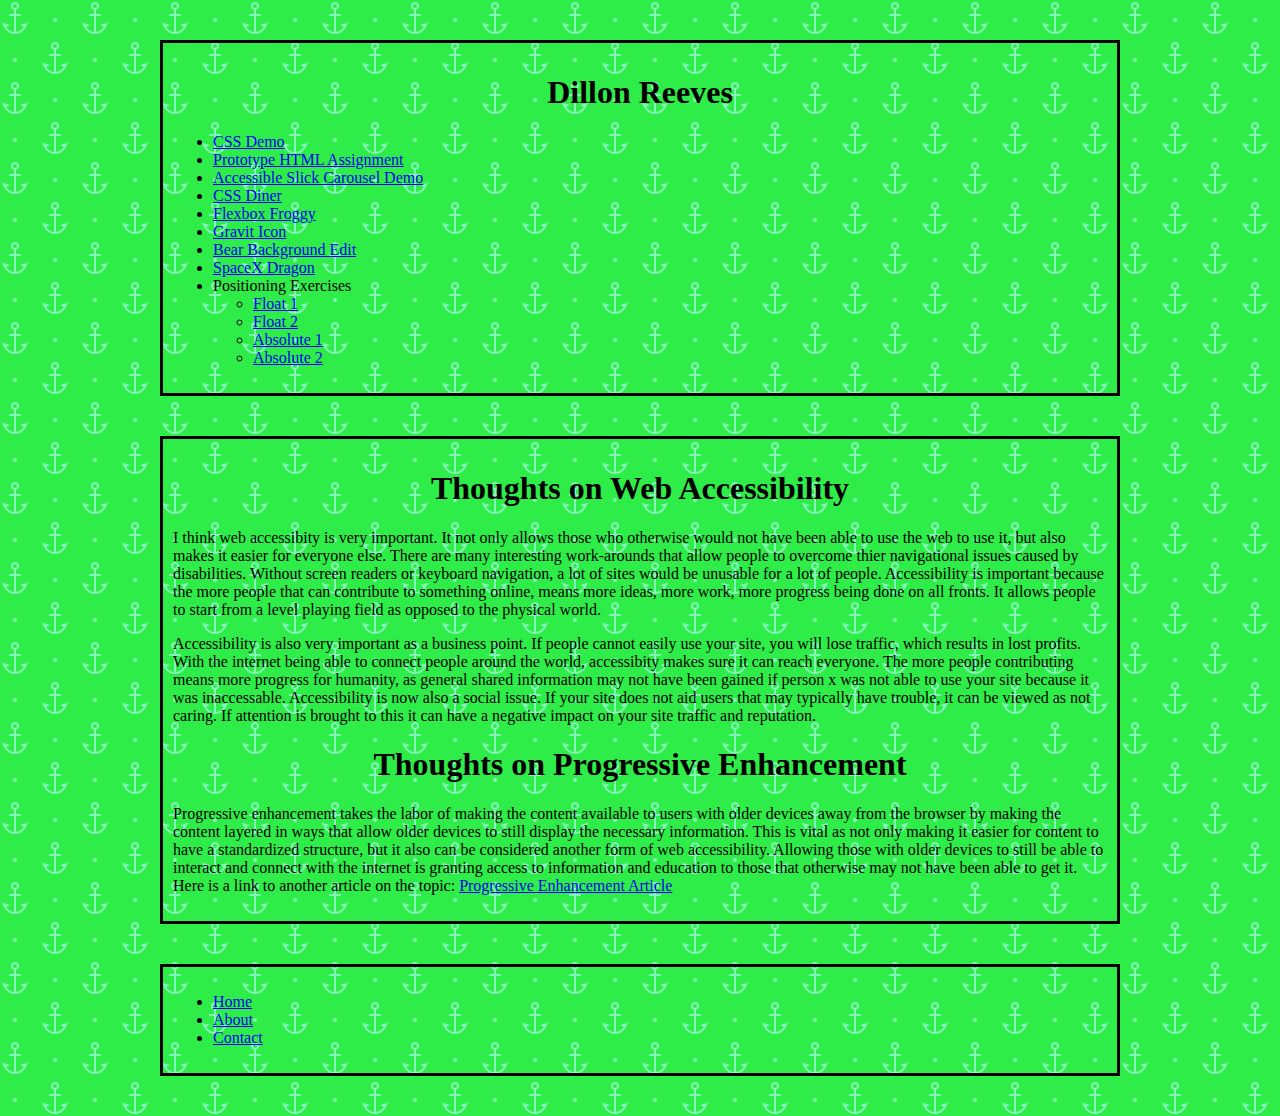
<file: index.html>
<!doctype html>
<html lang="en">
<head>
  <meta charset="utf-8">
  <title>IFSC 1310 | Dillon Reeves</title>
  <meta name="description" content="Keyword Rich Description">
  <meta name="author" content="Dillon Reeves">
  <link href="assets/css/style.css" rel="stylesheet" />
</head>
<body>
  <header role="banner" class="primary"></header>
  <section id="intro" class="container">
  <h1>Dillon Reeves</h1>
  <nav>
    <ul>
      <li><a href="css-demo/index.html">CSS Demo</a></li>
      <li><a href="prototype/index.html">Prototype HTML Assignment</a></li>
      <li><a href="slick-demo/index.html">Accessible Slick Carousel Demo</a></li>
      <li><a href="assets/img/CSSDinerScreenShot.png">CSS Diner</a></li>
      <li><a href="assets/img/froggyscreenshot.png">Flexbox Froggy</a></li>
      <li><a href="assets/img/gravitIconAssignmentfixed.jpg">Gravit Icon</a>
      <li><a href="assets/img/bearphotoshop.jpg">Bear Background Edit</a>
      <li><a href="final-v1/index.html">SpaceX Dragon</a>
      <li>Positioning Exercises
        <ul>
          <li><a href="positioning-labs/float-1.html">Float 1</a></li>
          <li><a href="positioning-labs/float-2.html">Float 2</a></li>
          <li><a href="positioning-labs/absolute-1.html">Absolute 1</a></li>
          <li><a href="positioning-labs/absolute-2.html">Absolute 2</a></li>
        </ul>
      </li>
   </ul>
  </nav>
</section>
</header>

<section id="content" class="container">
<h1>Thoughts on Web Accessibility</h1>
<p>I think web accessibity is very important.
It not only allows those who otherwise would not have been able to use the web to use it, but also makes it easier for everyone else.
There are many interesting work-arounds that allow people to overcome thier navigational issues caused by disabilities. 
Without screen readers or keyboard navigation, a lot of sites would be unusable for a lot of people.
Accessibility is important because the more people that can contribute to something online, means more ideas, more work, more progress being done on all fronts. 
It allows people to start from
a level playing field as opposed to the physical world.</p>
<p>Accessibility is also very important as a business point. If people cannot easily use your site, you will lose traffic, which results in lost profits.
With the internet being able to connect people around the world, accessibity makes sure it can reach everyone. 
The more people contributing means more progress for humanity, as general shared information
may not have been gained if person x was not able to use your site because it was inaccessable. 
Accessibility is now also a social issue. If your site does not aid users that may typically have trouble, it can be viewed as not caring. If attention is brought to this it can have a negative impact on your site traffic and reputation.</p>

<h1>Thoughts on Progressive Enhancement</h1>
<p>Progressive enhancement takes the labor of making the content available to users with older devices away from the browser by making the content layered in ways that allow older devices to still display the necessary information.
   This is vital as not only making it easier for content to have a standardized structure, but it also can be considered another form of web accessibility. Allowing those with older devices to still be able to interact and connect with the 
   internet is granting access to information and education to those that otherwise may not have been able to get it. 
   Here is a link to another article on the topic: <a href="https://fantinel.dev/progressive-enhancement" target="_blank" title="Progressive Enhancement (and why it matters)">Progressive Enhancement Article</a></p>

<p></p>

</section>
<footer>
  <section id="footer" class="container">
  <nav>
    <ul>
      <li><a href="#home">Home</a></li>
      <li><a href="#about">About</a></li>
      <li><a href="#contact">Contact</a></li>
    </ul>
  </nav>
</section>
  </footer>
</body>
</html>
</file>
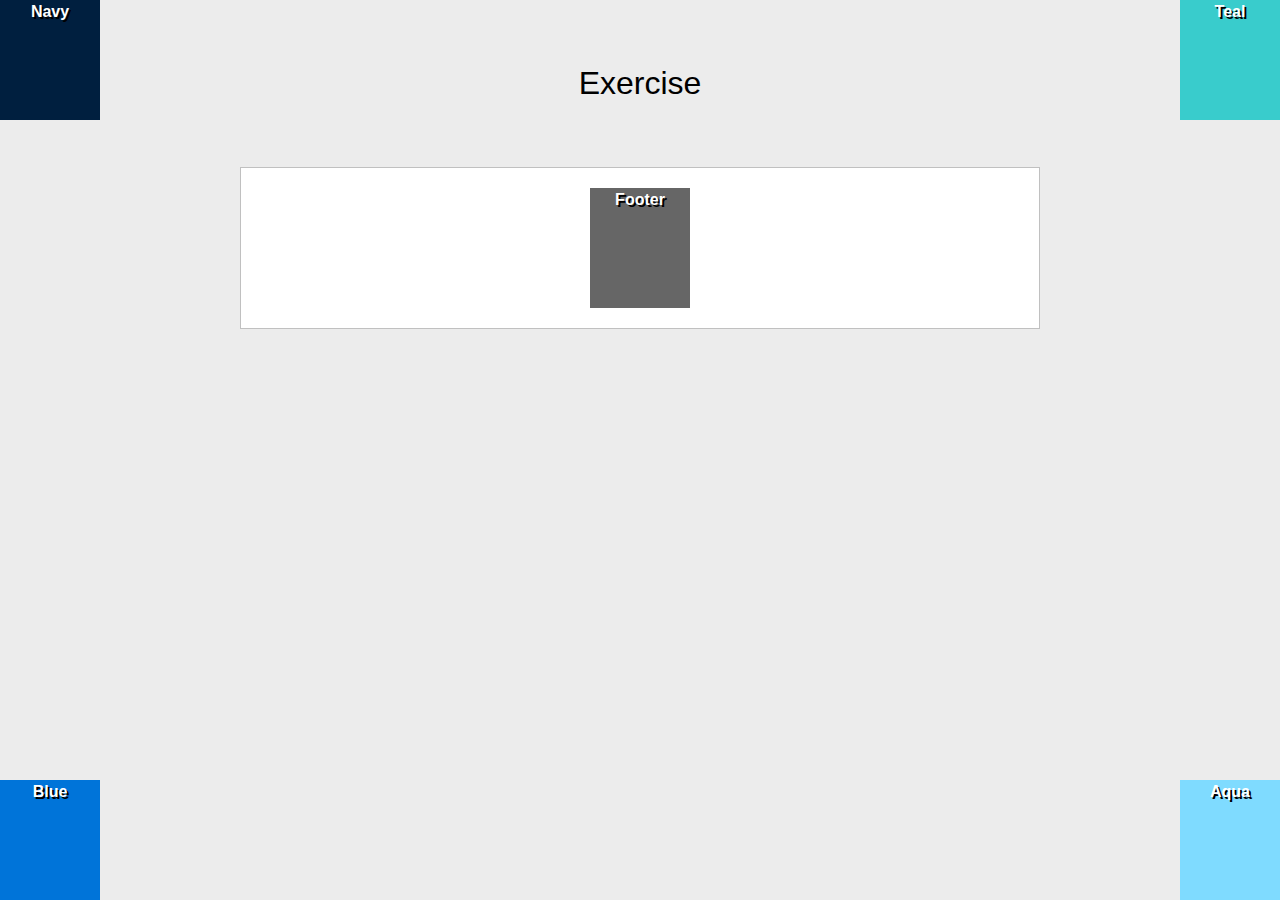
<file: positioning-labs/absolute-1.html>
<!DOCTYPE html>
<html lang="en">

<head>
  <meta charset="UTF-8">
  <meta http-equiv="X-UA-Compatible" content="IE=edge">
  <meta name="viewport" content="width=device-width, initial-scale=1.0">
  <title>Positioning Lab</title>
  <style type="text/css">
    /* ---------------Box Sizing----------------- */
    html {
      box-sizing: border-box;
    }
    *,
    *:before,
    *:after {
      box-sizing: inherit;
    }
    body {
      background-color: #ECECEC;
      font-weight: bold;
      font-family: Tahoma, Geneva, sans-serif;
      color: #FFF;
      text-align: center;
      line-height: 24px;
    }
    #wrapper {
      background-color: #FFF;
      border: 1px solid #c0c0c0;
      width: 800px;
      margin-right: auto;
      margin-left: auto;
      text-shadow: 2px 2px #000;
      padding: 20px;
    }
    #navy {
      background-color: #001f3f;
      width: 100px;
      height: 120px;
      position: absolute;
      top:0px;
      left:0px;
    }
    #teal {
      background-color: #39CCCC;
      width: 100px;
      height: 120px;
      position:absolute;
      top:0px;
      right:0px;
    }
    #blue {
      background-color: #0074D9;
      width: 100px;
      height: 120px;
      position: absolute;
      bottom:0px;
      left:0px;

    }
    #aqua {
      background-color: #7FDBFF;
      width: 100px;
      height: 120px;
      position: absolute;
      bottom:0px;
      right:0px;
    }
    #footer {
      background-color: #666;
      width: 100px;
      height: 120px;
      margin: 0 auto;
    }
    h1 {
      color: #000;
      font-weight: normal;
      padding: 50px;
    }
  </style>
</head>
<body>
  <h1>Exercise</h1>
  <section id="wrapper">
    <div id="navy">Navy</div>
    <div id="teal">Teal</div>
    <div id="blue">Blue</div>
    <div id="aqua">Aqua</div>
    <div id="footer">Footer</div>
  </section>
</body>

</html>
</file>
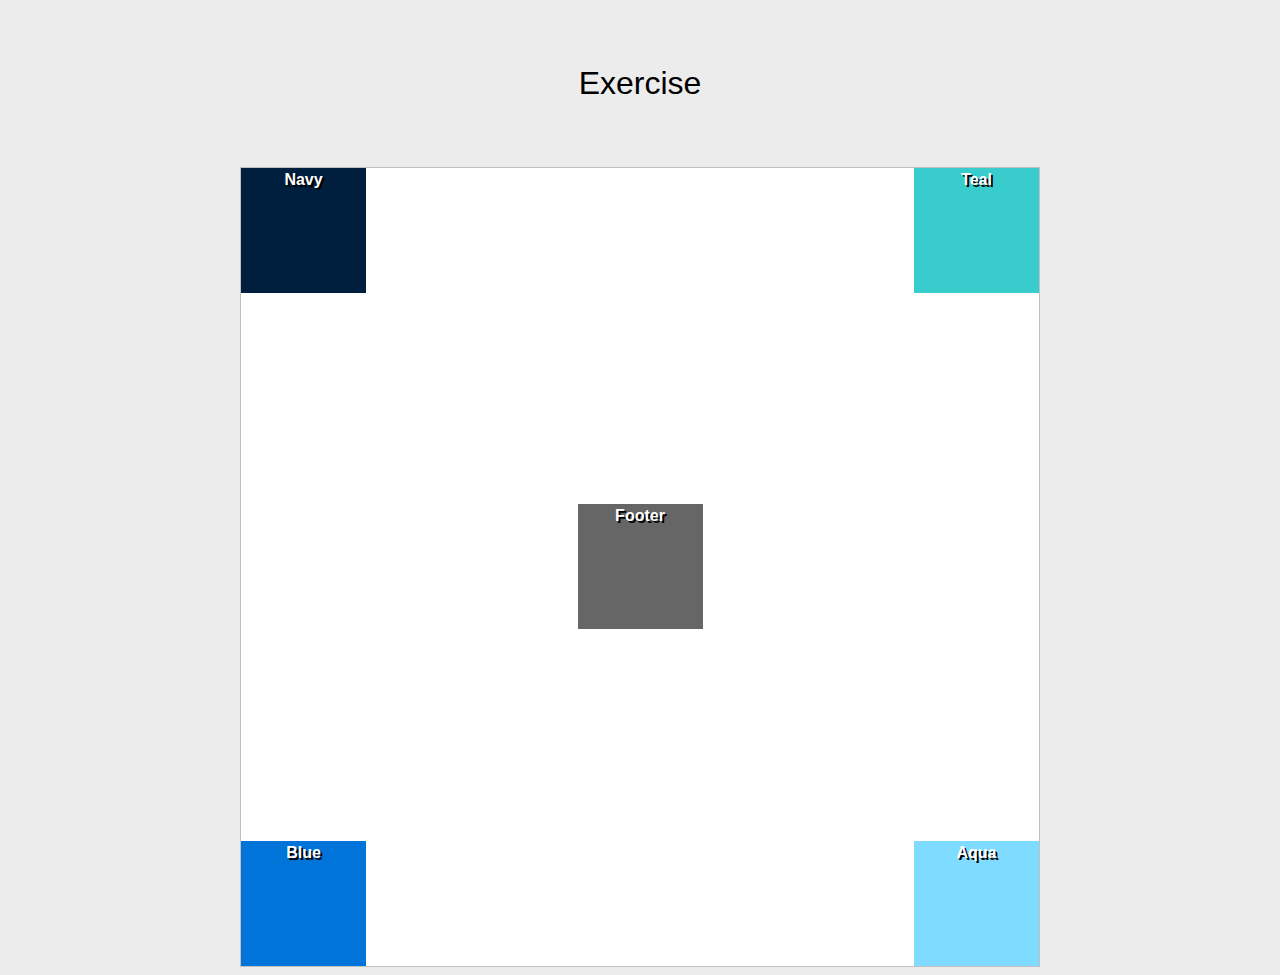
<file: positioning-labs/absolute-2.html>
<!DOCTYPE html>
<html lang="en">

<head>
  <meta charset="UTF-8">
  <meta http-equiv="X-UA-Compatible" content="IE=edge">
  <meta name="viewport" content="width=device-width, initial-scale=1.0">
  <title>Positioning Lab</title>
  <style type="text/css">
    /* ---------------Box Sizing----------------- */
    html {
      box-sizing: border-box;
    }
    *,
    *:before,
    *:after {
      box-sizing: inherit;
    }
    body {
      background-color: #ECECEC;
      font-weight: bold;
      font-family: Tahoma, Geneva, sans-serif;
      color: #FFF;
      text-align: center;
      line-height: 24px;
    }
    #wrapper > div {
    width:125px;
    height:125px;
    position:absolute;
    }
    #wrapper {
      background-color: #FFF;
      border: 1px solid #c0c0c0;
      width: 800px;
      margin-right: auto;
      margin-left: auto;
      text-shadow: 2px 2px #000;
      position:relative;
      height:800px;
    }
    #navy {
      background-color: #001f3f;
      top:0;
      left:0;
    }
    #teal {
      background-color: #39CCCC;
      top:0;
      right:0;
    }
    #blue {
      background-color: #0074D9;
      bottom:0;
      left:0;
    }
    #aqua {
      background-color: #7FDBFF;
      bottom:0;
      right:0;
    }
    div#footer {
      background-color: #666;
      top:50%;
      left:50%;
      margin-left:-62.5px;
      margin-top:-62.5px;
    }
    h1 {
      color: #000;
      font-weight: normal;
      padding: 50px;
    }
  </style>
</head>
<body>
  <h1>Exercise</h1>
  <section id="wrapper">
    <div id="navy">Navy</div>
    <div id="teal">Teal</div>
    <div id="blue">Blue</div>
    <div id="aqua">Aqua</div>
    <div id="footer">Footer</div>
  </section>
</body>

</html>
</file>
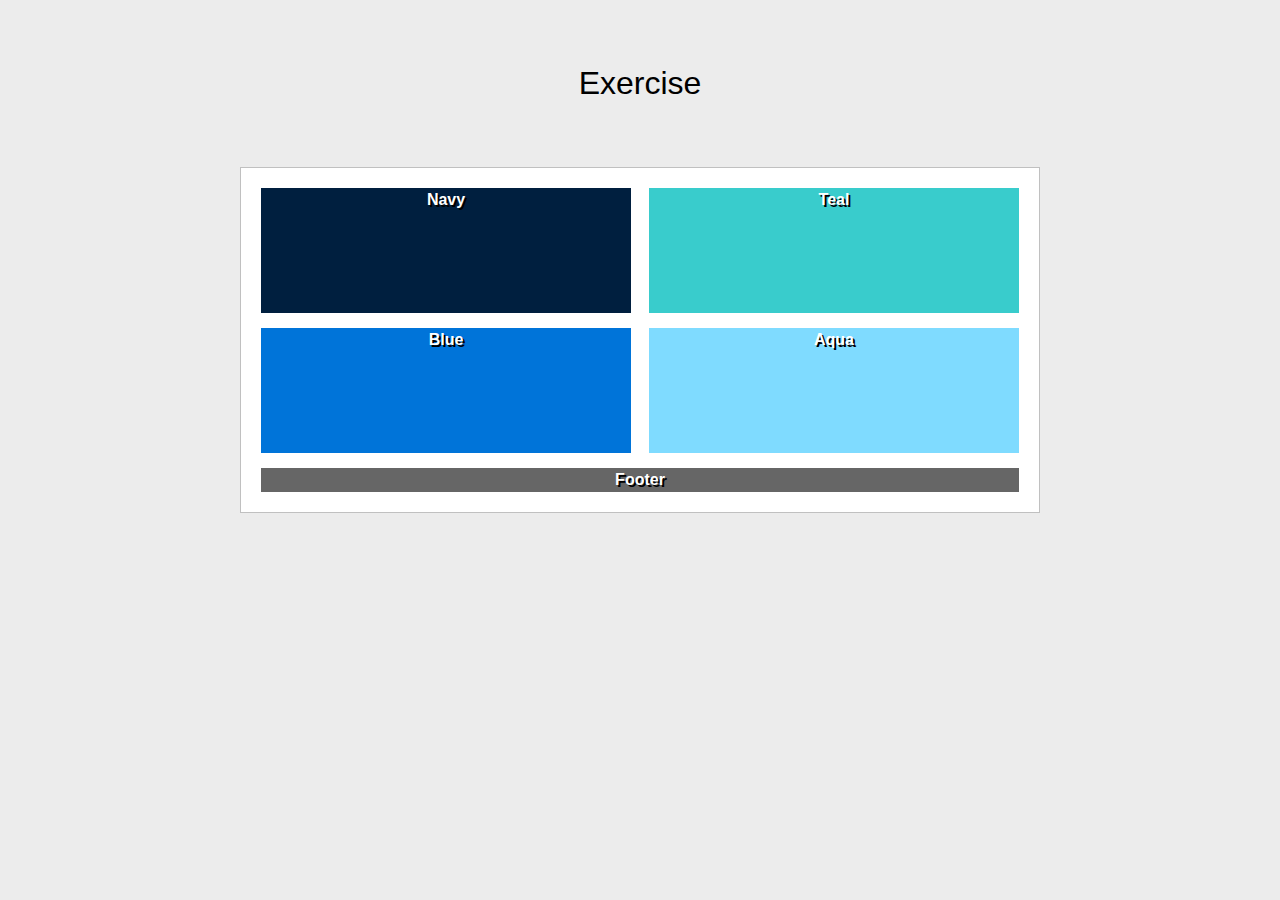
<file: positioning-labs/float-1.html>
<!DOCTYPE html>
<html lang="en">

<head>
  <meta charset="UTF-8">
  <meta http-equiv="X-UA-Compatible" content="IE=edge">
  <meta name="viewport" content="width=device-width, initial-scale=1.0">
  <title>Positioning Lab</title>
  <style type="text/css">
    /* ---------------Box Sizing----------------- */
    html {
      box-sizing: border-box;
    }
    *,
    *:before,
    *:after {
      box-sizing: inherit;
    }
    body {
      background-color: #ECECEC;
      font-weight: bold;
      font-family: Tahoma, Geneva, sans-serif;
      color: #FFF;
      text-align: center;
      line-height: 24px;
    }
    #wrapper {
      background-color: #FFF;
      border: 1px solid #c0c0c0;
      width: 800px;
      margin-right: auto;
      margin-left: auto;
      text-shadow: 2px 2px #000;
      padding:20px;
    }
    #navy {
      background-color: #001f3f;
	    width:370px;
	    height:125px;
      float:left;
      clear:left;
      margin-bottom: 15px;
    }
    #teal {
      background-color: #39CCCC;
	    width:370px;
	    height:125px;
      float:right;
      clear:right;
    }
    #blue {
      background-color: #0074D9;
	    width:370px;
	    height:125px;
      float:left;
      clear:left;
      margin-bottom: 15px;
    }
    #aqua {
      background-color: #7FDBFF;
	    width:370px;
	    height:125px;
      float:right;
      clear:right;
    }
    #footer {
      background-color: #666;
      clear:both;

    }
    h1 {
      color: #000;
      font-weight: normal;
      padding: 50px;
    }
  </style>
</head>
<body>
  <h1>Exercise</h1>
  <section id="wrapper">
    <div id="navy">Navy</div>
    <div id="teal">Teal</div>
    <div id="blue">Blue</div>
    <div id="aqua">Aqua</div>
    <div id="footer">Footer</div>
  </section>
</body>

</html>
</file>
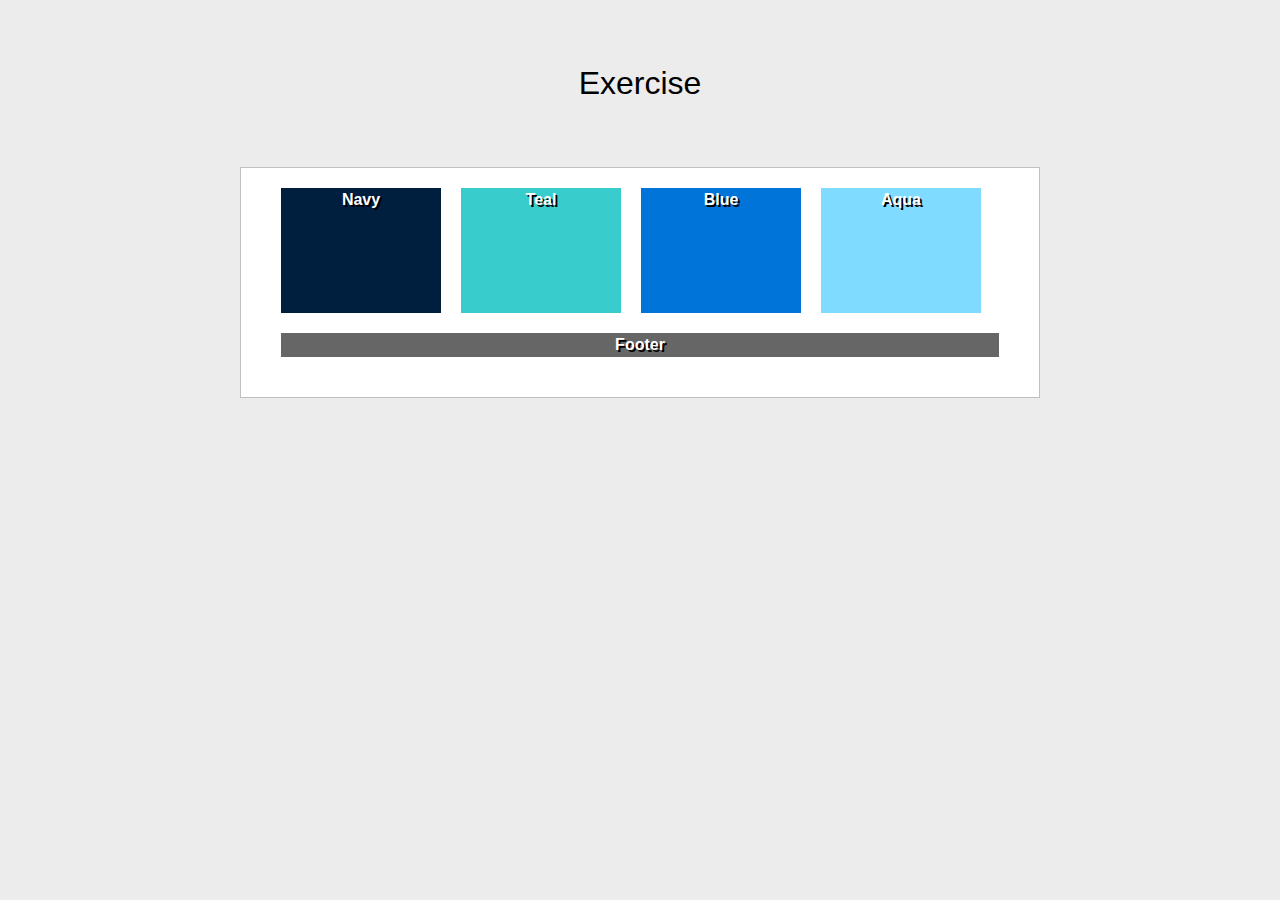
<file: positioning-labs/float-2.html>
<!DOCTYPE html>
<html lang="en">

<head>
  <meta charset="UTF-8">
  <meta http-equiv="X-UA-Compatible" content="IE=edge">
  <meta name="viewport" content="width=device-width, initial-scale=1.0">
  <title>Positioning Lab</title>
  <style type="text/css">
    /* ---------------Box Sizing----------------- */
    html {
      box-sizing: border-box;
    }
    *,
    *:before,
    *:after {
      box-sizing: inherit;
    }
    body {
      background-color: #ECECEC;
      font-weight: bold;
      font-family: Tahoma, Geneva, sans-serif;
      color: #FFF;
      text-align: center;
      line-height: 24px;
    }
    .tile{
    width:160px;
    height:125px;
    float:left;
    margin-left:20px;
    margin-bottom:20px;
    }
    #wrapper {
      background-color: #FFF;
      border: 1px solid #c0c0c0;
      width: 800px;
      margin-right: auto;
      margin-left: auto;
      text-shadow: 2px 2px #000;
      padding: 20px;
    }
    #navy {
      background-color: #001f3f;
    }
    #teal {
      background-color: #39CCCC;
    }
    #blue {
      background-color: #0074D9;
    }
    #aqua {
      background-color: #7FDBFF;
    }
    #footer {
      background-color: #666;
      clear:both;
      margin: 20px;

    }
    h1 {
      color: #000;
      font-weight: normal;
      padding: 50px;
    }
  </style>
</head>
<body>
  <h1>Exercise</h1>
  <section id="wrapper">
    <div id="navy" class="tile">Navy</div>
    <div id="teal" class="tile">Teal</div>
    <div id="blue" class="tile">Blue</div>
    <div id="aqua" class="tile">Aqua</div>
    <div id="footer">Footer</div>
  </section>
</body>

</html>
</file>
<file: assets/css/style.css>
html {
    box-sizing: border-box;
  }
  *,
  *:before,
  *:after {
    box-sizing: inherit;
  }

  
h1 {
    text-align: center;
}

body
{
    background-color: #2FED48;
    background-image: url("data:image/svg+xml,%3Csvg xmlns='http://www.w3.org/2000/svg' viewBox='0 0 80 80' width='80' height='80'%3E%3Cpath fill='%2384F5B8' fill-opacity='1' d='M14 16H9v-2h5V9.87a4 4 0 1 1 2 0V14h5v2h-5v15.95A10 10 0 0 0 23.66 27l-3.46-2 8.2-2.2-2.9 5a12 12 0 0 1-21 0l-2.89-5 8.2 2.2-3.47 2A10 10 0 0 0 14 31.95V16zm40 40h-5v-2h5v-4.13a4 4 0 1 1 2 0V54h5v2h-5v15.95A10 10 0 0 0 63.66 67l-3.47-2 8.2-2.2-2.88 5a12 12 0 0 1-21.02 0l-2.88-5 8.2 2.2-3.47 2A10 10 0 0 0 54 71.95V56zm-39 6a2 2 0 1 1 0-4 2 2 0 0 1 0 4zm40-40a2 2 0 1 1 0-4 2 2 0 0 1 0 4zM15 8a2 2 0 1 0 0-4 2 2 0 0 0 0 4zm40 40a2 2 0 1 0 0-4 2 2 0 0 0 0 4z'%3E%3C/path%3E%3C/svg%3E");
}

.container{
    width: 80vw;
    max-width: 960px;
    margin: 40px auto;
    border: 3px solid #000;
    padding: 10px;
  }
</file>
